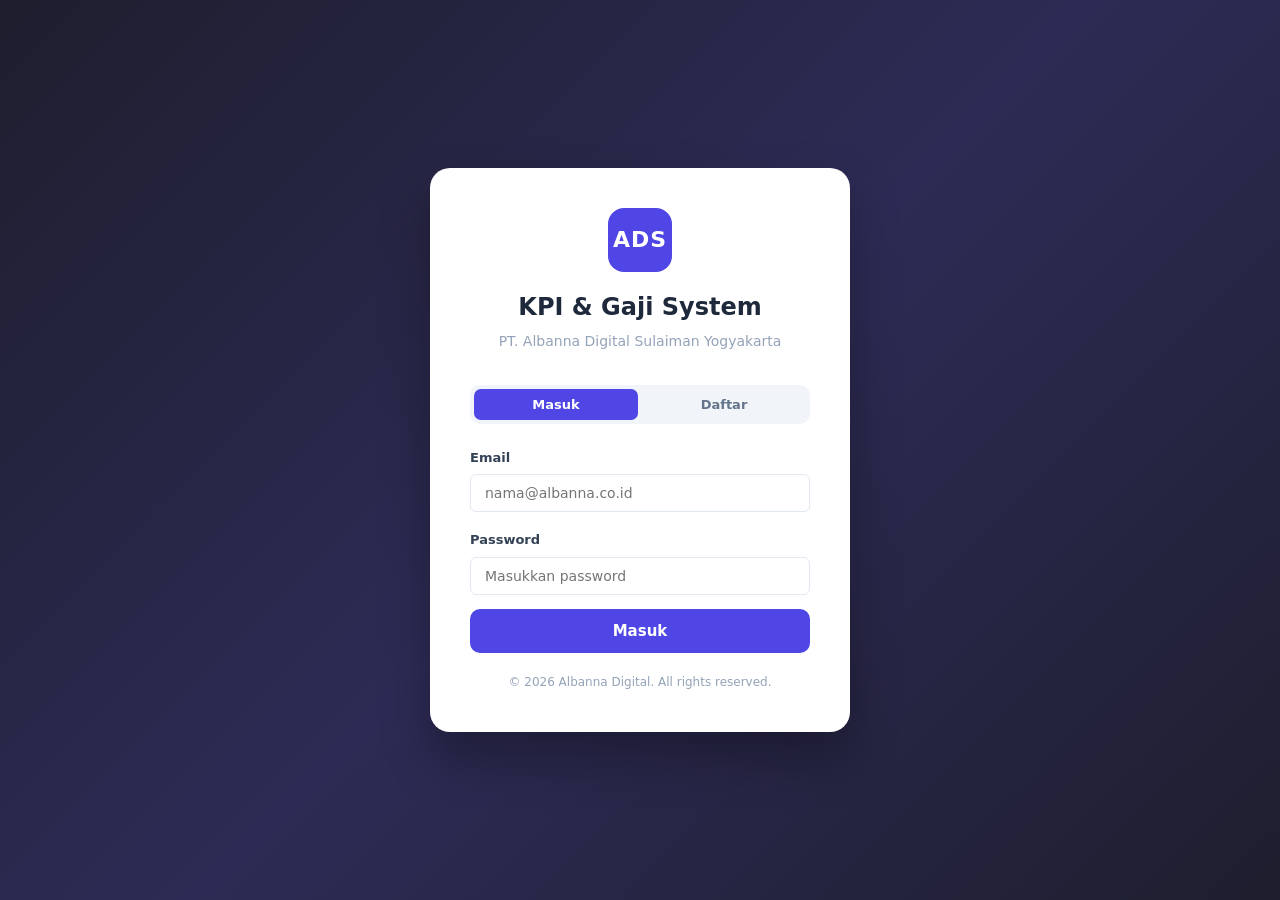
<file: index.html>
<!DOCTYPE html>
<html lang="id">
<head>
  <meta charset="UTF-8">
  <meta name="viewport" content="width=device-width, initial-scale=1.0">
  <title>Login — KPI & Gaji System</title>
  <link rel="stylesheet" href="/css/style.css">
  <script src="/js/config.js"></script>
</head>
<body class="login-page">

  <div class="login-card fade-in">
    <div class="login-logo">
      <div class="login-logo-icon">ADS</div>
      <div class="login-title">KPI & Gaji System</div>
      <div class="login-subtitle">PT. Albanna Digital Sulaiman Yogyakarta</div>
    </div>

    <!-- Tab Toggle -->
    <div style="display:flex;background:#f1f5f9;border-radius:10px;padding:4px;margin-bottom:24px;gap:4px;">
      <button id="tabLogin" onclick="showTab('login')" style="flex:1;padding:8px;border:none;border-radius:7px;font-size:13px;font-weight:600;cursor:pointer;background:#4f46e5;color:#fff;transition:all .2s;">Masuk</button>
      <button id="tabDaftar" onclick="showTab('daftar')" style="flex:1;padding:8px;border:none;border-radius:7px;font-size:13px;font-weight:600;cursor:pointer;background:transparent;color:#64748b;transition:all .2s;">Daftar</button>
    </div>

    <!-- Form Login -->
    <form id="loginForm">
      <div class="form-group">
        <label class="form-label" for="email">Email</label>
        <input type="email" id="email" class="form-control" placeholder="nama@albanna.co.id" required autocomplete="email">
      </div>
      <div class="form-group" style="margin-bottom:6px;">
        <label class="form-label" for="password">Password</label>
        <input type="password" id="password" class="form-control" placeholder="Masukkan password" required autocomplete="current-password">
      </div>
      <div class="login-error" id="loginError"></div>
      <button type="submit" class="login-btn" id="loginBtn">
        <span id="loginBtnText">Masuk</span>
      </button>
    </form>

    <!-- Form Daftar -->
    <form id="daftarForm" style="display:none;">
      <div class="form-group">
        <label class="form-label" for="regNama">Nama Lengkap</label>
        <input type="text" id="regNama" class="form-control" placeholder="Ahmad Baihaqi" required>
      </div>
      <div class="form-group">
        <label class="form-label" for="regEmail">Email</label>
        <input type="email" id="regEmail" class="form-control" placeholder="nama@albanna.co.id" required>
      </div>
      <div class="form-group">
        <label class="form-label" for="regDivisi">Divisi</label>
        <select id="regDivisi" class="form-control" onchange="onDivisiChange()" required>
          <option value="">Pilih Divisi</option>
        </select>
      </div>
      <div class="form-group" id="jabatanGroup" style="display:none;">
        <label class="form-label" for="regJabatan">Jabatan</label>
        <select id="regJabatan" class="form-control">
          <option value="">Pilih Jabatan</option>
        </select>
      </div>
      <div class="form-group">
        <label class="form-label" for="regWA">Nomor WhatsApp</label>
        <input type="tel" id="regWA" class="form-control" placeholder="08123456789" required>
      </div>
      <div class="form-group">
        <label class="form-label" for="regPassword">Password</label>
        <input type="password" id="regPassword" class="form-control" placeholder="Minimal 6 karakter" required minlength="6">
      </div>
      <div class="form-group" style="margin-bottom:6px;">
        <label class="form-label" for="regConfirm">Konfirmasi Password</label>
        <input type="password" id="regConfirm" class="form-control" placeholder="Ulangi password" required>
      </div>
      <div class="login-error" id="daftarError"></div>
      <div class="login-error" id="daftarSuccess" style="display:none;background:#dcfce7;color:#166534;border-color:#bbf7d0;"></div>
      <button type="submit" class="login-btn" id="daftarBtn">
        <span id="daftarBtnText">Buat Akun</span>
      </button>
    </form>

    <div style="text-align:center;margin-top:20px;font-size:12px;color:#94a3b8;">
      &copy; 2026 Albanna Digital. All rights reserved.
    </div>
  </div>

  <script>
    let allDivisions = [];
    let allJabatan = [];

    // Check if already logged in
    (async () => {
      if (!isLoggedIn()) return;
      try {
        const emp = await sbGet('employees', `?select=role&user_id=eq.${getUserId()}&limit=1`, getToken());
        if (emp && emp[0]) window.location.href = '/dashboard.html';
      } catch {}
    })();

    // Load divisi & jabatan saat halaman daftar dibuka
    async function loadStruktur() {
      try {
        const [divs, jabs] = await Promise.all([
          sbGet('divisions', '?select=*&order=nama'),
          sbGet('jabatan', '?select=*&order=nama')
        ]);
        allDivisions = divs || [];
        allJabatan = jabs || [];

        const divEl = document.getElementById('regDivisi');
        divEl.innerHTML = '<option value="">Pilih Divisi</option>' +
          allDivisions.map(d => `<option value="${d.id}">${d.nama}</option>`).join('');
      } catch (err) {
        console.error('Gagal load struktur:', err);
      }
    }

    function onDivisiChange() {
      const divId = document.getElementById('regDivisi').value;
      const jabEl = document.getElementById('regJabatan');
      const jabGroup = document.getElementById('jabatanGroup');

      if (!divId) {
        jabGroup.style.display = 'none';
        jabEl.innerHTML = '<option value="">Pilih Jabatan</option>';
        return;
      }

      const filtered = allJabatan.filter(j => j.division_id === divId);
      jabEl.innerHTML = filtered.length
        ? '<option value="">Pilih Jabatan</option>' + filtered.map(j => `<option value="${j.id}">${j.nama}</option>`).join('')
        : '<option value="">Tidak ada jabatan di divisi ini</option>';

      jabGroup.style.display = '';
    }

    // Tab toggle
    function showTab(tab) {
      const isLogin = tab === 'login';
      document.getElementById('loginForm').style.display = isLogin ? '' : 'none';
      document.getElementById('daftarForm').style.display = isLogin ? 'none' : '';
      document.getElementById('tabLogin').style.background = isLogin ? '#4f46e5' : 'transparent';
      document.getElementById('tabLogin').style.color = isLogin ? '#fff' : '#64748b';
      document.getElementById('tabDaftar').style.background = isLogin ? 'transparent' : '#4f46e5';
      document.getElementById('tabDaftar').style.color = isLogin ? '#64748b' : '#fff';
      if (!isLogin) {
        document.getElementById('jabatanGroup').style.display = 'none';
        document.getElementById('regJabatan').innerHTML = '<option value="">Pilih Jabatan</option>';
        loadStruktur();
      }
    }

    // Login
    document.getElementById('loginForm').addEventListener('submit', async (e) => {
      e.preventDefault();
      const email = document.getElementById('email').value.trim();
      const password = document.getElementById('password').value;
      const btn = document.getElementById('loginBtn');
      const btnText = document.getElementById('loginBtnText');
      const errorEl = document.getElementById('loginError');

      btn.disabled = true;
      btnText.textContent = 'Memproses...';
      errorEl.style.display = 'none';

      try {
        const session = await authSignIn(email, password);
        saveSession(session);

        // Check employee record
        const empArr = await sbGet('employees', `?select=role,status&user_id=eq.${session.user.id}&limit=1`, session.access_token);
        const emp = empArr && empArr[0];

        if (!emp) {
          await authSignOut();
          throw new Error('Akun karyawan tidak ditemukan. Hubungi HR.');
        }
        if (emp.status !== 'aktif') {
          await authSignOut();
          throw new Error('Akun Anda belum aktif. Hubungi HR.');
        }

        window.location.href = '/dashboard.html';
      } catch (err) {
        errorEl.textContent = err.message || 'Email atau password salah.';
        errorEl.style.display = 'block';
        btn.disabled = false;
        btnText.textContent = 'Masuk';
      }
    });

    // Daftar
    document.getElementById('daftarForm').addEventListener('submit', async (e) => {
      e.preventDefault();
      const nama = document.getElementById('regNama').value.trim();
      const email = document.getElementById('regEmail').value.trim();
      const wa_number = document.getElementById('regWA').value.trim();
      const jabatan_id = document.getElementById('regJabatan').value;
      const password = document.getElementById('regPassword').value;
      const confirm = document.getElementById('regConfirm').value;
      const btn = document.getElementById('daftarBtn');
      const btnText = document.getElementById('daftarBtnText');
      const errorEl = document.getElementById('daftarError');
      const successEl = document.getElementById('daftarSuccess');

      errorEl.style.display = 'none';
      successEl.style.display = 'none';

      if (password !== confirm) {
        errorEl.textContent = 'Password dan konfirmasi tidak cocok.';
        errorEl.style.display = 'block';
        return;
      }
      if (!jabatan_id) {
        errorEl.textContent = 'Pilih divisi dan jabatan terlebih dahulu.';
        errorEl.style.display = 'block';
        return;
      }

      btn.disabled = true;
      btnText.textContent = 'Memproses...';

      try {
        const signUpResult = await authSignUp(email, password);
        const userId = signUpResult.user?.id || signUpResult.id;

        if (!userId) throw new Error('Gagal mendaftarkan akun.');

        // Need a token — for signup we may not have access_token if email confirm required
        // Insert employee using anon key (requires RLS policy allowing anon insert or authenticated)
        const token = signUpResult.access_token || null;
        await sbPost('employees', {
          user_id: userId,
          nama,
          email,
          wa_number,
          jabatan_id,
          role: 'karyawan',
          status: 'aktif'
        }, token);

        // Sign out
        if (signUpResult.access_token) {
          await authSignOut();
        }

        successEl.textContent = 'Akun berhasil dibuat! Silakan login. HR akan melengkapi data gaji kamu.';
        successEl.style.display = 'block';
        document.getElementById('daftarForm').reset();
        document.getElementById('regJabatan').innerHTML = '<option value="">Pilih jabatan dulu</option>';
      } catch (err) {
        errorEl.textContent = err.message || 'Gagal membuat akun. Coba lagi.';
        errorEl.style.display = 'block';
      } finally {
        btn.disabled = false;
        btnText.textContent = 'Buat Akun';
      }
    });
  </script>
</body>
</html>
</file>
<file: css/style.css>
/* ============================================================
   KPI & GAJI SYSTEM — MAIN STYLESHEET
   PT. ALBANNA DIGITAL SULAIMAN YOGYAKARTA
   ============================================================ */

/* CSS Variables */
:root {
  --primary: #4f46e5;
  --primary-dark: #3730a3;
  --primary-light: #818cf8;
  --primary-bg: #eef2ff;
  --sidebar-bg: #1e1e2e;
  --sidebar-text: #a8a8c0;
  --sidebar-active: #4f46e5;
  --content-bg: #f8fafc;
  --white: #ffffff;
  --gray-50: #f8fafc;
  --gray-100: #f1f5f9;
  --gray-200: #e2e8f0;
  --gray-300: #cbd5e1;
  --gray-400: #94a3b8;
  --gray-500: #64748b;
  --gray-600: #475569;
  --gray-700: #334155;
  --gray-800: #1e293b;
  --gray-900: #0f172a;
  --success: #10b981;
  --success-bg: #d1fae5;
  --danger: #ef4444;
  --danger-bg: #fee2e2;
  --warning: #f59e0b;
  --warning-bg: #fef3c7;
  --info: #3b82f6;
  --info-bg: #dbeafe;
  --border: #e2e8f0;
  --shadow-sm: 0 1px 2px rgba(0,0,0,0.05);
  --shadow: 0 4px 6px -1px rgba(0,0,0,0.07), 0 2px 4px -1px rgba(0,0,0,0.04);
  --shadow-md: 0 10px 15px -3px rgba(0,0,0,0.07), 0 4px 6px -2px rgba(0,0,0,0.04);
  --shadow-lg: 0 20px 25px -5px rgba(0,0,0,0.08), 0 10px 10px -5px rgba(0,0,0,0.04);
  --radius-sm: 6px;
  --radius: 10px;
  --radius-md: 12px;
  --radius-lg: 16px;
  --sidebar-width: 260px;
  --sidebar-collapsed-width: 64px;
  --topbar-height: 64px;
  --font: 'Inter', 'Segoe UI', system-ui, -apple-system, sans-serif;
}

/* Reset */
*, *::before, *::after { box-sizing: border-box; margin: 0; padding: 0; }
html { font-size: 15px; }
body {
  font-family: var(--font);
  background: var(--content-bg);
  color: var(--gray-800);
  line-height: 1.6;
  min-height: 100vh;
}
a { color: inherit; text-decoration: none; }
img { max-width: 100%; }
button { cursor: pointer; font-family: var(--font); }
input, select, textarea { font-family: var(--font); }

/* ============================================================
   LAYOUT
   ============================================================ */

.app-layout {
  display: flex;
  min-height: 100vh;
}

/* Sidebar */
.sidebar {
  width: var(--sidebar-width);
  background: var(--sidebar-bg);
  display: flex;
  flex-direction: column;
  position: fixed;
  top: 0;
  left: 0;
  bottom: 0;
  z-index: 100;
  transition: width 0.25s cubic-bezier(0.4,0,0.2,1);
  overflow: hidden;
}

/* Collapsed: icon-only */
body.sidebar-collapsed .sidebar { width: var(--sidebar-collapsed-width); }
body.sidebar-collapsed .main-content { margin-left: var(--sidebar-collapsed-width); }

.sidebar-header {
  padding: 20px 20px 16px;
  border-bottom: 1px solid rgba(255,255,255,0.06);
}

.sidebar-logo {
  display: flex;
  align-items: center;
  gap: 12px;
}

.logo-icon {
  width: 40px;
  height: 40px;
  background: var(--primary);
  border-radius: var(--radius-sm);
  display: flex;
  align-items: center;
  justify-content: center;
  font-weight: 800;
  font-size: 12px;
  color: white;
  letter-spacing: 0.5px;
  flex-shrink: 0;
}

.logo-name {
  font-weight: 700;
  font-size: 15px;
  color: white;
  line-height: 1.2;
}

.logo-sub {
  font-size: 11px;
  color: var(--sidebar-text);
  line-height: 1.2;
}

/* Sidebar Nav */
.sidebar-nav {
  flex: 1;
  padding: 16px 12px;
  overflow-y: auto;
  display: flex;
  flex-direction: column;
  gap: 2px;
}

.sidebar-nav::-webkit-scrollbar { width: 4px; }
.sidebar-nav::-webkit-scrollbar-track { background: transparent; }
.sidebar-nav::-webkit-scrollbar-thumb { background: rgba(255,255,255,0.1); border-radius: 4px; }

.nav-link {
  display: flex;
  align-items: center;
  gap: 12px;
  padding: 10px 12px;
  border-radius: var(--radius-sm);
  color: var(--sidebar-text);
  font-size: 14px;
  font-weight: 500;
  transition: all 0.2s;
}

.nav-link:hover {
  background: rgba(255,255,255,0.06);
  color: white;
}

.nav-link.active {
  background: var(--primary);
  color: white;
}

.nav-icon {
  width: 20px;
  text-align: center;
  font-size: 15px;
  flex-shrink: 0;
}

.nav-label { flex: 1; }

.nav-section-title {
  font-size: 10px;
  font-weight: 600;
  text-transform: uppercase;
  letter-spacing: 1px;
  color: rgba(255,255,255,0.3);
  padding: 8px 12px 4px;
  margin-top: 8px;
}

/* Sidebar Footer */
.sidebar-footer {
  padding: 16px;
  border-top: 1px solid rgba(255,255,255,0.06);
}

.user-info {
  display: flex;
  align-items: center;
  gap: 10px;
  margin-bottom: 12px;
}

.user-avatar {
  width: 36px;
  height: 36px;
  background: var(--primary);
  border-radius: 50%;
  display: flex;
  align-items: center;
  justify-content: center;
  font-weight: 700;
  font-size: 14px;
  color: white;
  flex-shrink: 0;
}

.user-name {
  font-weight: 600;
  font-size: 13px;
  color: white;
  line-height: 1.2;
  white-space: nowrap;
  overflow: hidden;
  text-overflow: ellipsis;
  max-width: 150px;
}

.user-role {
  font-size: 10px;
  color: var(--sidebar-text);
  text-transform: uppercase;
  letter-spacing: 0.5px;
}

.btn-logout {
  width: 100%;
  padding: 8px;
  background: rgba(239,68,68,0.15);
  border: 1px solid rgba(239,68,68,0.2);
  border-radius: var(--radius-sm);
  color: #fca5a5;
  font-size: 13px;
  font-weight: 500;
  transition: all 0.2s;
}

.btn-logout:hover {
  background: rgba(239,68,68,0.25);
  color: #f87171;
}

/* Sidebar collapse button */
.sidebar-collapse-btn {
  width: 28px; height: 28px;
  border-radius: 7px;
  background: rgba(255,255,255,0.08);
  border: none;
  color: var(--sidebar-text);
  font-size: 14px;
  display: flex; align-items: center; justify-content: center;
  cursor: pointer;
  transition: background 0.15s;
  flex-shrink: 0;
  margin-left: auto;
}
.sidebar-collapse-btn:hover { background: rgba(255,255,255,0.15); color: #fff; }

/* ── COLLAPSED STATE ── */
body.sidebar-collapsed .sidebar-logo-text { display: none; }
body.sidebar-collapsed .sidebar-collapse-btn { margin-left: 0; margin-top: 6px; }
body.sidebar-collapsed .sidebar-header { justify-content: center; flex-direction: column; align-items: center; padding: 14px 0; }
body.sidebar-collapsed .nav-label { display: none; }
body.sidebar-collapsed .nav-link {
  justify-content: center;
  padding: 11px 0;
}
body.sidebar-collapsed .nav-link .nav-icon { margin: 0; font-size: 18px; }
body.sidebar-collapsed .nav-link span:not(.nav-icon) { display: none; }
body.sidebar-collapsed .user-details { display: none; }
body.sidebar-collapsed .user-info { justify-content: center; }
body.sidebar-collapsed .btn-logout span { display: none; }
body.sidebar-collapsed .btn-logout { justify-content: center; padding: 8px; }

/* Tooltip on hover when collapsed */
body.sidebar-collapsed .nav-link { position: relative; }
body.sidebar-collapsed .nav-link:hover::after {
  content: attr(data-label);
  position: absolute;
  left: calc(100% + 10px);
  top: 50%;
  transform: translateY(-50%);
  background: #1e293b;
  color: #fff;
  font-size: 12px;
  font-weight: 500;
  white-space: nowrap;
  padding: 6px 10px;
  border-radius: 7px;
  z-index: 300;
  pointer-events: none;
  box-shadow: 0 4px 12px rgba(0,0,0,0.2);
}

/* Main Content */
.main-content {
  margin-left: var(--sidebar-width);
  flex: 1;
  display: flex;
  flex-direction: column;
  min-height: 100vh;
  transition: margin-left 0.25s cubic-bezier(0.4,0,0.2,1);
}

/* Top Bar */
.topbar {
  height: var(--topbar-height);
  background: var(--white);
  border-bottom: 1px solid var(--border);
  display: flex;
  align-items: center;
  justify-content: space-between;
  padding: 0 28px;
  position: sticky;
  top: 0;
  z-index: 50;
  box-shadow: var(--shadow-sm);
}

.topbar-left {
  display: flex;
  align-items: center;
  gap: 12px;
}

.hamburger {
  display: none;
  background: none;
  border: none;
  padding: 6px;
  border-radius: var(--radius-sm);
  cursor: pointer;
  color: var(--gray-600);
}

.hamburger:hover { background: var(--gray-100); }
.hamburger span { display: block; width: 20px; height: 2px; background: currentColor; margin: 4px 0; border-radius: 2px; }

.page-title {
  font-size: 18px;
  font-weight: 700;
  color: var(--gray-800);
}

.page-subtitle {
  font-size: 13px;
  color: var(--gray-400);
  margin-top: 1px;
}

.topbar-right {
  display: flex;
  align-items: center;
  gap: 12px;
}

.user-badge {
  display: flex;
  align-items: center;
  gap: 8px;
  background: var(--gray-100);
  padding: 6px 12px;
  border-radius: 20px;
  font-size: 13px;
  font-weight: 600;
  color: var(--gray-700);
}

/* Page Content */
.page-content {
  padding: 28px;
  flex: 1;
}

/* ============================================================
   CARDS
   ============================================================ */

.card {
  background: var(--white);
  border-radius: var(--radius-md);
  box-shadow: var(--shadow);
  border: 1px solid var(--border);
  overflow: hidden;
}

.card-header {
  padding: 20px 24px;
  border-bottom: 1px solid var(--border);
  display: flex;
  align-items: center;
  justify-content: space-between;
  flex-wrap: wrap;
  gap: 12px;
}

.card-title {
  font-size: 16px;
  font-weight: 700;
  color: var(--gray-800);
}

.card-subtitle {
  font-size: 13px;
  color: var(--gray-500);
  margin-top: 2px;
}

.card-body {
  padding: 24px;
}

.card-footer {
  padding: 16px 24px;
  background: var(--gray-50);
  border-top: 1px solid var(--border);
}

/* Stats Cards */
.stats-grid {
  display: grid;
  grid-template-columns: repeat(auto-fit, minmax(200px, 1fr));
  gap: 20px;
  margin-bottom: 28px;
}

.stat-card {
  background: var(--white);
  border-radius: var(--radius-md);
  padding: 20px 24px;
  box-shadow: var(--shadow);
  border: 1px solid var(--border);
  display: flex;
  align-items: flex-start;
  gap: 16px;
}

.stat-icon {
  width: 48px;
  height: 48px;
  border-radius: var(--radius);
  display: flex;
  align-items: center;
  justify-content: center;
  font-size: 22px;
  flex-shrink: 0;
}

.stat-icon.indigo { background: var(--primary-bg); color: var(--primary); }
.stat-icon.green { background: var(--success-bg); color: var(--success); }
.stat-icon.red { background: var(--danger-bg); color: var(--danger); }
.stat-icon.yellow { background: var(--warning-bg); color: var(--warning); }
.stat-icon.blue { background: var(--info-bg); color: var(--info); }

.stat-info { flex: 1; min-width: 0; }
.stat-label { font-size: 12px; color: var(--gray-500); font-weight: 500; text-transform: uppercase; letter-spacing: 0.5px; }
.stat-value { font-size: 24px; font-weight: 800; color: var(--gray-800); margin-top: 4px; line-height: 1.2; }
.stat-sub { font-size: 12px; color: var(--gray-400); margin-top: 4px; }

/* ============================================================
   TABLES
   ============================================================ */

.table-wrap { overflow-x: auto; }

table {
  width: 100%;
  border-collapse: collapse;
  font-size: 14px;
}

thead th {
  background: var(--gray-50);
  padding: 12px 16px;
  text-align: left;
  font-weight: 600;
  font-size: 12px;
  text-transform: uppercase;
  letter-spacing: 0.5px;
  color: var(--gray-500);
  border-bottom: 1px solid var(--border);
  white-space: nowrap;
}

tbody td {
  padding: 14px 16px;
  border-bottom: 1px solid var(--border);
  vertical-align: middle;
  color: var(--gray-700);
}

tbody tr:last-child td { border-bottom: none; }
tbody tr:hover td { background: var(--gray-50); }
tbody tr:nth-child(even) td { background: rgba(248,250,252,0.5); }
tbody tr:nth-child(even):hover td { background: var(--gray-50); }

.text-right { text-align: right; }
.text-center { text-align: center; }
.font-mono { font-family: 'Courier New', monospace; }
.font-bold { font-weight: 700; }
.text-sm { font-size: 13px; }
.text-muted { color: var(--gray-400); }

/* ============================================================
   FORMS
   ============================================================ */

.form-group {
  display: flex;
  flex-direction: column;
  gap: 6px;
  margin-bottom: 18px;
}

.form-group:last-child { margin-bottom: 0; }

.form-label {
  font-size: 13px;
  font-weight: 600;
  color: var(--gray-700);
}

.form-label .required { color: var(--danger); margin-left: 2px; }

.form-hint {
  font-size: 12px;
  color: var(--gray-400);
}

.form-control {
  width: 100%;
  padding: 10px 14px;
  border: 1.5px solid var(--border);
  border-radius: var(--radius-sm);
  font-size: 14px;
  color: var(--gray-800);
  background: var(--white);
  transition: border-color 0.2s, box-shadow 0.2s;
  outline: none;
}

.form-control:focus {
  border-color: var(--primary);
  box-shadow: 0 0 0 3px rgba(79,70,229,0.1);
}

.form-control:disabled {
  background: var(--gray-50);
  color: var(--gray-400);
  cursor: not-allowed;
}

select.form-control { cursor: pointer; }
textarea.form-control { resize: vertical; min-height: 80px; }

.form-row {
  display: grid;
  grid-template-columns: repeat(auto-fit, minmax(180px, 1fr));
  gap: 16px;
}

.form-row-2 { grid-template-columns: 1fr 1fr; }
.form-row-3 { grid-template-columns: 1fr 1fr 1fr; }

.input-group {
  display: flex;
  align-items: stretch;
}

.input-prefix, .input-suffix {
  padding: 10px 12px;
  background: var(--gray-100);
  border: 1.5px solid var(--border);
  font-size: 13px;
  color: var(--gray-500);
  font-weight: 500;
  white-space: nowrap;
}

.input-prefix {
  border-right: none;
  border-radius: var(--radius-sm) 0 0 var(--radius-sm);
}

.input-suffix {
  border-left: none;
  border-radius: 0 var(--radius-sm) var(--radius-sm) 0;
}

.input-group .form-control {
  border-radius: 0;
  flex: 1;
}

.input-group.has-prefix .form-control { border-radius: 0 var(--radius-sm) var(--radius-sm) 0; }
.input-group.has-suffix .form-control { border-radius: var(--radius-sm) 0 0 var(--radius-sm); }

/* Search Input */
.search-input {
  position: relative;
}

.search-input input {
  padding-left: 36px;
}

.search-icon {
  position: absolute;
  left: 11px;
  top: 50%;
  transform: translateY(-50%);
  color: var(--gray-400);
  font-size: 14px;
  pointer-events: none;
}

/* ============================================================
   BUTTONS
   ============================================================ */

.btn {
  display: inline-flex;
  align-items: center;
  justify-content: center;
  gap: 6px;
  padding: 9px 18px;
  border-radius: var(--radius-sm);
  font-size: 14px;
  font-weight: 600;
  border: 1.5px solid transparent;
  transition: all 0.2s;
  cursor: pointer;
  white-space: nowrap;
  text-decoration: none;
  line-height: 1.4;
}

.btn:disabled {
  opacity: 0.6;
  cursor: not-allowed;
  pointer-events: none;
}

.btn-primary {
  background: var(--primary);
  color: white;
  border-color: var(--primary);
}
.btn-primary:hover { background: var(--primary-dark); border-color: var(--primary-dark); }

.btn-secondary {
  background: var(--white);
  color: var(--gray-700);
  border-color: var(--border);
}
.btn-secondary:hover { background: var(--gray-50); border-color: var(--gray-300); }

.btn-danger {
  background: var(--danger);
  color: white;
  border-color: var(--danger);
}
.btn-danger:hover { background: #dc2626; border-color: #dc2626; }

.btn-ghost {
  background: transparent;
  color: var(--gray-600);
  border-color: transparent;
}
.btn-ghost:hover { background: var(--gray-100); }

.btn-success {
  background: var(--success);
  color: white;
  border-color: var(--success);
}
.btn-success:hover { background: #059669; }

.btn-warning {
  background: var(--warning);
  color: white;
  border-color: var(--warning);
}

.btn-sm {
  padding: 6px 12px;
  font-size: 12px;
}

.btn-lg {
  padding: 12px 24px;
  font-size: 16px;
  border-radius: var(--radius);
}

.btn-icon {
  width: 36px;
  height: 36px;
  padding: 0;
  border-radius: var(--radius-sm);
}

.btn-group {
  display: flex;
  gap: 8px;
  flex-wrap: wrap;
}

/* ============================================================
   BADGES
   ============================================================ */

.badge {
  display: inline-flex;
  align-items: center;
  padding: 3px 10px;
  border-radius: 20px;
  font-size: 11px;
  font-weight: 600;
  letter-spacing: 0.3px;
  white-space: nowrap;
}

.badge-green { background: var(--success-bg); color: #065f46; }
.badge-red { background: var(--danger-bg); color: #991b1b; }
.badge-yellow { background: var(--warning-bg); color: #92400e; }
.badge-blue { background: var(--info-bg); color: #1e40af; }
.badge-gray { background: var(--gray-100); color: var(--gray-600); }
.badge-indigo { background: var(--primary-bg); color: var(--primary-dark); }

/* ============================================================
   MODALS
   ============================================================ */

.modal-overlay {
  display: none;
  position: fixed;
  inset: 0;
  background: rgba(0,0,0,0.4);
  z-index: 500;
  align-items: center;
  justify-content: center;
  padding: 20px;
  backdrop-filter: blur(2px);
}

.modal-overlay.open { display: flex; }

.modal {
  background: var(--white);
  border-radius: var(--radius-lg);
  box-shadow: var(--shadow-lg);
  width: 100%;
  max-width: 520px;
  max-height: 90vh;
  display: flex;
  flex-direction: column;
  animation: modalIn 0.25s ease;
}

.modal-lg { max-width: 700px; }
.modal-xl { max-width: 900px; }

@keyframes modalIn {
  from { opacity: 0; transform: scale(0.95) translateY(-10px); }
  to { opacity: 1; transform: scale(1) translateY(0); }
}

.modal-header {
  padding: 20px 24px;
  border-bottom: 1px solid var(--border);
  display: flex;
  align-items: center;
  justify-content: space-between;
}

.modal-title {
  font-size: 16px;
  font-weight: 700;
  color: var(--gray-800);
}

.modal-close {
  width: 32px;
  height: 32px;
  border: none;
  background: var(--gray-100);
  border-radius: var(--radius-sm);
  display: flex;
  align-items: center;
  justify-content: center;
  cursor: pointer;
  font-size: 18px;
  color: var(--gray-500);
  transition: all 0.2s;
}

.modal-close:hover { background: var(--gray-200); color: var(--gray-700); }

.modal-body {
  padding: 24px;
  overflow-y: auto;
  flex: 1;
}

.modal-footer {
  padding: 16px 24px;
  border-top: 1px solid var(--border);
  display: flex;
  justify-content: flex-end;
  gap: 10px;
  background: var(--gray-50);
}

/* ============================================================
   TABS
   ============================================================ */

.tabs {
  display: flex;
  border-bottom: 2px solid var(--border);
  margin-bottom: 24px;
  gap: 0;
  overflow-x: auto;
}

.tab-btn {
  padding: 10px 20px;
  background: none;
  border: none;
  font-size: 14px;
  font-weight: 600;
  color: var(--gray-500);
  cursor: pointer;
  border-bottom: 2px solid transparent;
  margin-bottom: -2px;
  white-space: nowrap;
  transition: all 0.2s;
}

.tab-btn:hover { color: var(--primary); }
.tab-btn.active { color: var(--primary); border-bottom-color: var(--primary); }

.tab-panel { display: none; }
.tab-panel.active { display: block; }

/* ============================================================
   PROGRESS BARS
   ============================================================ */

.progress-bar {
  height: 8px;
  background: var(--gray-200);
  border-radius: 4px;
  overflow: hidden;
}

.progress-fill {
  height: 100%;
  border-radius: 4px;
  transition: width 0.5s ease;
  background: var(--primary);
}

.progress-fill.green { background: var(--success); }
.progress-fill.red { background: var(--danger); }
.progress-fill.yellow { background: var(--warning); }

/* ============================================================
   SPINNER / LOADING
   ============================================================ */

.spinner {
  width: 40px;
  height: 40px;
  border: 3px solid var(--border);
  border-top-color: var(--primary);
  border-radius: 50%;
  animation: spin 0.8s linear infinite;
}

.spinner-sm {
  width: 20px;
  height: 20px;
  border-width: 2px;
}

@keyframes spin { to { transform: rotate(360deg); } }

.loading-row td {
  text-align: center;
  padding: 40px;
  color: var(--gray-400);
}

.empty-state {
  text-align: center;
  padding: 60px 20px;
  color: var(--gray-400);
}

.empty-state-icon { font-size: 48px; margin-bottom: 16px; }
.empty-state-title { font-size: 18px; font-weight: 600; color: var(--gray-600); margin-bottom: 8px; }
.empty-state-text { font-size: 14px; }

/* ============================================================
   FILTERS / TOOLBAR
   ============================================================ */

.toolbar {
  display: flex;
  align-items: center;
  gap: 12px;
  flex-wrap: wrap;
  margin-bottom: 20px;
}

.toolbar-left { flex: 1; display: flex; gap: 12px; flex-wrap: wrap; }
.toolbar-right { display: flex; gap: 12px; flex-wrap: wrap; }

/* ============================================================
   ACCORDION / EXPANDABLE
   ============================================================ */

.accordion-item {
  border: 1px solid var(--border);
  border-radius: var(--radius);
  margin-bottom: 10px;
  overflow: hidden;
}

.accordion-header {
  padding: 16px 20px;
  background: var(--gray-50);
  display: flex;
  align-items: center;
  justify-content: space-between;
  cursor: pointer;
  font-weight: 600;
  color: var(--gray-700);
  transition: background 0.2s;
}

.accordion-header:hover { background: var(--gray-100); }
.accordion-header .arrow { transition: transform 0.2s; font-size: 12px; }
.accordion-item.open .accordion-header .arrow { transform: rotate(90deg); }

.accordion-body {
  display: none;
  padding: 20px;
  border-top: 1px solid var(--border);
}

.accordion-item.open .accordion-body { display: block; }

/* ============================================================
   KPI SPECIFIC
   ============================================================ */

.kpi-section {
  margin-bottom: 24px;
}

.kpi-section-title {
  font-size: 13px;
  font-weight: 700;
  text-transform: uppercase;
  letter-spacing: 1px;
  color: var(--primary);
  padding: 10px 0;
  border-bottom: 2px solid var(--primary-bg);
  margin-bottom: 16px;
}

.kpi-row {
  display: grid;
  grid-template-columns: 2fr 1fr 1fr 1fr 1fr;
  gap: 8px;
  align-items: center;
  padding: 10px 0;
  border-bottom: 1px solid var(--gray-100);
}

.kpi-row:last-child { border-bottom: none; }

.kpi-indicator-name { font-size: 14px; color: var(--gray-700); }
.kpi-indicator-name small { display: block; font-size: 11px; color: var(--gray-400); }

.kpi-poin-positive { color: var(--success); font-weight: 700; }
.kpi-poin-negative { color: var(--danger); font-weight: 700; }
.kpi-poin-zero { color: var(--gray-400); }

/* Summary panel */
.summary-panel {
  position: sticky;
  top: 80px;
  background: var(--white);
  border-radius: var(--radius-md);
  box-shadow: var(--shadow-md);
  border: 1px solid var(--border);
  padding: 20px;
}

.summary-total {
  text-align: center;
  padding: 16px 0;
  border-bottom: 1px solid var(--border);
  margin-bottom: 16px;
}

.summary-total-label { font-size: 12px; color: var(--gray-400); text-transform: uppercase; }
.summary-total-value { font-size: 32px; font-weight: 800; color: var(--primary); }
.summary-total-grade { font-size: 14px; font-weight: 600; color: var(--gray-600); margin-top: 4px; }

.summary-breakdown { list-style: none; display: flex; flex-direction: column; gap: 8px; }
.summary-breakdown li {
  display: flex;
  justify-content: space-between;
  font-size: 13px;
  color: var(--gray-600);
}
.summary-breakdown li span:last-child { font-weight: 700; }

/* Product tags */
.product-tag {
  display: inline-flex;
  align-items: center;
  gap: 6px;
  background: var(--primary-bg);
  color: var(--primary-dark);
  padding: 4px 10px;
  border-radius: 20px;
  font-size: 12px;
  font-weight: 600;
  margin: 3px;
}

.product-tag .remove {
  cursor: pointer;
  color: var(--primary);
  font-size: 14px;
  line-height: 1;
}

.product-tag .remove:hover { color: var(--danger); }

/* ============================================================
   PAYROLL SLIP
   ============================================================ */

.slip-header {
  text-align: center;
  padding: 24px;
  border-bottom: 3px solid var(--primary);
  margin-bottom: 24px;
}

.slip-company { font-size: 20px; font-weight: 800; color: var(--gray-800); }
.slip-address { font-size: 12px; color: var(--gray-500); margin-top: 4px; }
.slip-title { font-size: 16px; font-weight: 700; background: var(--primary); color: white; padding: 8px 24px; border-radius: 20px; display: inline-block; margin-top: 12px; }

.slip-employee-box {
  background: var(--gray-50);
  border-radius: var(--radius);
  padding: 16px 20px;
  margin-bottom: 24px;
  display: grid;
  grid-template-columns: 1fr 1fr;
  gap: 8px;
}

.slip-employee-field { font-size: 13px; }
.slip-employee-field label { color: var(--gray-500); display: block; font-size: 11px; text-transform: uppercase; }
.slip-employee-field span { font-weight: 600; color: var(--gray-800); }

.slip-net {
  background: var(--primary);
  color: white;
  border-radius: var(--radius);
  padding: 20px 24px;
  display: flex;
  justify-content: space-between;
  align-items: center;
  margin-top: 24px;
}

.slip-net-label { font-size: 14px; font-weight: 600; opacity: 0.85; }
.slip-net-value { font-size: 28px; font-weight: 800; }

/* ============================================================
   ANIMATIONS
   ============================================================ */

@keyframes slideIn {
  from { opacity: 0; transform: translateX(20px); }
  to { opacity: 1; transform: translateX(0); }
}

@keyframes fadeIn {
  from { opacity: 0; transform: translateY(8px); }
  to { opacity: 1; transform: translateY(0); }
}

.fade-in { animation: fadeIn 0.3s ease; }

/* ============================================================
   UTILITIES
   ============================================================ */

.flex { display: flex; }
.flex-col { flex-direction: column; }
.items-center { align-items: center; }
.justify-between { justify-content: space-between; }
.gap-2 { gap: 8px; }
.gap-3 { gap: 12px; }
.gap-4 { gap: 16px; }
.mt-1 { margin-top: 4px; }
.mt-2 { margin-top: 8px; }
.mt-3 { margin-top: 12px; }
.mt-4 { margin-top: 16px; }
.mb-4 { margin-bottom: 16px; }
.mb-6 { margin-bottom: 24px; }
.w-full { width: 100%; }
.min-w-0 { min-width: 0; }
.d-none { display: none; }
.truncate { white-space: nowrap; overflow: hidden; text-overflow: ellipsis; }

/* Alert boxes */
.alert {
  padding: 12px 16px;
  border-radius: var(--radius-sm);
  font-size: 14px;
  display: flex;
  align-items: flex-start;
  gap: 10px;
  margin-bottom: 16px;
}

.alert-info { background: var(--info-bg); color: #1e40af; border-left: 3px solid var(--info); }
.alert-warning { background: var(--warning-bg); color: #92400e; border-left: 3px solid var(--warning); }
.alert-error { background: var(--danger-bg); color: #991b1b; border-left: 3px solid var(--danger); }
.alert-success { background: var(--success-bg); color: #065f46; border-left: 3px solid var(--success); }

/* Divider */
.divider {
  height: 1px;
  background: var(--border);
  margin: 20px 0;
}

/* Inline number input for KPI */
.number-stepper {
  display: flex;
  align-items: center;
  gap: 6px;
}

.number-stepper button {
  width: 28px;
  height: 28px;
  border-radius: 50%;
  border: 1.5px solid var(--border);
  background: var(--white);
  font-size: 16px;
  color: var(--gray-600);
  display: flex;
  align-items: center;
  justify-content: center;
  cursor: pointer;
  transition: all 0.2s;
}

.number-stepper button:hover { background: var(--primary); color: white; border-color: var(--primary); }
.number-stepper input { width: 60px; text-align: center; }

/* ============================================================
   BOTTOM NAVIGATION (mobile)
   ============================================================ */

.bottom-nav {
  display: none;
  position: fixed;
  bottom: 0; left: 0; right: 0;
  background: var(--white);
  border-top: 1px solid var(--border);
  padding: 4px 0 calc(4px + env(safe-area-inset-bottom));
  z-index: 200;
  box-shadow: 0 -2px 16px rgba(0,0,0,.07);
}

.bottom-nav-inner {
  display: flex;
  align-items: stretch;
}

.bn-item {
  flex: 1;
  display: flex;
  flex-direction: column;
  align-items: center;
  gap: 2px;
  padding: 6px 4px;
  color: var(--gray-400);
  font-size: 10px;
  font-weight: 600;
  text-decoration: none;
  background: none;
  border: none;
  cursor: pointer;
  -webkit-tap-highlight-color: transparent;
  transition: color .15s;
  font-family: var(--font);
}

.bn-icon {
  font-size: 20px;
  width: 36px; height: 32px;
  display: flex; align-items: center; justify-content: center;
  border-radius: 10px;
  transition: background .15s, color .15s;
}

.bn-label { font-size: 9.5px; white-space: nowrap; }

.bn-item.active { color: var(--primary); }
.bn-item.active .bn-icon { background: var(--primary-bg); }
.bn-item:hover .bn-icon { background: var(--gray-100); }

/* Nav sheet overlay (full menu on mobile) */
.nav-sheet-overlay {
  display: none;
  position: fixed; inset: 0;
  background: rgba(0,0,0,.4);
  z-index: 400;
  backdrop-filter: blur(2px);
}

.nav-sheet-overlay.open { display: flex; align-items: flex-end; }

.nav-sheet {
  width: 100%;
  background: var(--white);
  border-radius: 20px 20px 0 0;
  padding: 12px 16px calc(16px + env(safe-area-inset-bottom));
  max-height: 85vh;
  overflow-y: auto;
  transform: translateY(100%);
  transition: transform .28s cubic-bezier(.32,0,.67,0);
}

.nav-sheet-overlay.open .nav-sheet { transform: translateY(0); }
.nav-sheet-handle { width: 36px; height: 4px; background: var(--border); border-radius: 2px; margin: 0 auto 16px; }
.nav-sheet-title { font-size: 12px; font-weight: 700; color: var(--gray-500); text-transform: uppercase; letter-spacing: .5px; margin-bottom: 10px; padding: 0 4px; }

.nav-sheet-link {
  display: flex; align-items: center; gap: 12px;
  padding: 12px 14px;
  border-radius: var(--radius-sm);
  color: var(--gray-700);
  font-size: 14px; font-weight: 500;
  text-decoration: none;
  transition: background .15s;
  font-family: var(--font);
}

.nav-sheet-link:hover,
.nav-sheet-link.active { background: var(--primary-bg); color: var(--primary); }
.nav-sheet-link .ns-icon { width: 22px; text-align: center; font-size: 16px; }

/* ============================================================
   PRINT STYLES
   ============================================================ */

@media print {
  .sidebar,
  .topbar,
  .btn,
  .btn-group,
  .toolbar,
  #toastContainer,
  #loadingOverlay,
  .no-print {
    display: none !important;
  }

  .main-content {
    margin-left: 0;
  }

  .page-content {
    padding: 0;
  }

  body {
    background: white;
  }

  .card {
    box-shadow: none;
    border: 1px solid #e2e8f0;
  }

  .slip-net {
    -webkit-print-color-adjust: exact;
    print-color-adjust: exact;
  }

  table { page-break-inside: avoid; }
  .slip-header, .slip-employee-box { page-break-inside: avoid; }
}

/* ============================================================
   RESPONSIVE
   ============================================================ */

@media (max-width: 768px) {
  /* ── Sidebar: slide in from left ── */
  .sidebar {
    transform: translateX(-100%);
    transition: transform 0.25s cubic-bezier(0.4,0,0.2,1);
  }
  .sidebar.open {
    transform: translateX(0);
  }
  /* Overlay backdrop when sidebar is open */
  .sidebar-backdrop {
    display: none;
    position: fixed;
    inset: 0;
    background: rgba(0,0,0,0.45);
    z-index: 99;
    backdrop-filter: blur(1px);
  }
  .sidebar-backdrop.show { display: block; }

  /* Disable desktop collapse on mobile */
  body.sidebar-collapsed .sidebar { width: var(--sidebar-width); }
  body.sidebar-collapsed .main-content { margin-left: 0; }
  body.sidebar-collapsed .nav-label { display: block; }
  body.sidebar-collapsed .nav-link { justify-content: flex-start; padding: 10px 12px; }
  body.sidebar-collapsed .sidebar-logo-text { display: block; }
  body.sidebar-collapsed .user-details { display: block; }
  body.sidebar-collapsed .sidebar-collapse-btn { display: none; }

  /* ── Layout ── */
  .main-content { margin-left: 0; }
  .hamburger {
    display: flex !important;
    flex-direction: column;
    gap: 4px;
  }

  /* ── Topbar ── */
  .topbar { padding: 0 14px; gap: 8px; }
  .page-title { font-size: 15px; }
  .page-subtitle {
    font-size: 12px;
    max-width: 180px;
    white-space: nowrap;
    overflow: hidden;
    text-overflow: ellipsis;
  }
  /* Show only icon in user badge, hide name */
  .user-badge span#topBarUser { display: none; }
  .user-badge { padding: 6px 10px; font-size: 14px; }

  /* ── Page content ── */
  .page-content { padding: 14px; }

  /* ── Cards ── */
  .card-header { padding: 14px 16px; }
  .card-body { padding: 16px; }
  .card-footer { padding: 12px 16px; }

  /* ── Stats ── */
  .stats-grid {
    grid-template-columns: repeat(2, 1fr);
    gap: 10px;
    margin-bottom: 16px;
  }
  .stat-card { padding: 14px 16px; gap: 12px; }
  .stat-value { font-size: 20px; }
  .stat-icon { width: 40px; height: 40px; font-size: 18px; }

  /* ── Forms ── */
  .form-row-2, .form-row-3 { grid-template-columns: 1fr; }
  .form-row { grid-template-columns: 1fr; }

  /* ── Toolbar: stack vertically, inputs full width ── */
  .toolbar {
    flex-direction: column;
    align-items: stretch;
    gap: 10px;
  }
  .toolbar-left {
    flex-direction: column;
    align-items: stretch;
    gap: 8px;
    width: 100%;
  }
  .toolbar-right {
    width: 100%;
    justify-content: flex-end;
  }
  /* Override inline width on toolbar inputs/selects */
  .toolbar .form-control,
  .toolbar input.form-control,
  .toolbar select.form-control {
    width: 100% !important;
  }
  .toolbar .search-input { width: 100% !important; }
  .toolbar .search-input input { width: 100% !important; }

  /* ── Modals ── */
  .modal {
    max-width: 100%;
    max-height: 95vh;
    border-radius: var(--radius-md) var(--radius-md) 0 0;
    margin-top: auto;
    margin-bottom: 0;
  }
  .modal-lg, .modal-xl { max-width: 100%; }
  .modal-overlay { align-items: flex-end; padding: 0; }
  .modal-header { padding: 16px; }
  .modal-body { padding: 16px; }
  .modal-footer { padding: 12px 16px; }

  /* ── Tables ── */
  .table-wrap { -webkit-overflow-scrolling: touch; }
  thead th { padding: 10px 12px; font-size: 11px; }
  tbody td { padding: 10px 12px; font-size: 13px; }

  /* ── KPI Row ── */
  .kpi-row { grid-template-columns: 1fr 1fr; gap: 6px; }

  /* ── Payroll slip ── */
  .slip-employee-box { grid-template-columns: 1fr; }

  /* ── Tabs ── */
  .tabs { gap: 0; }
  .tab-btn { padding: 10px 12px; font-size: 13px; }

  /* ── Button groups ── */
  .btn-group { flex-wrap: wrap; }

  /* ── Summary panel: not sticky on mobile ── */
  .summary-panel { position: static; }

  /* ── Alerts ── */
  .alert { font-size: 13px; }
}

@media (max-width: 480px) {
  .stats-grid { grid-template-columns: 1fr; }
  .card-header { flex-direction: column; align-items: flex-start; gap: 8px; }
  .stat-value { font-size: 18px; }
  .page-subtitle { display: none; }
  .btn { padding: 8px 14px; font-size: 13px; }
  .btn-sm { padding: 5px 10px; font-size: 11px; }
  .topbar { padding: 0 12px; }
  .page-content { padding: 12px; }

  /* Slip net on small screen */
  .slip-net { flex-direction: column; gap: 8px; text-align: center; }
  .slip-net-value { font-size: 22px; }
}

/* Prevent horizontal scroll globally */
html, body { overflow-x: hidden; max-width: 100vw; }
.main-content { overflow-x: hidden; }

/* ── Mobile: Bottom nav replaces sidebar ── */
@media (max-width: 640px) {
  /* Hide sidebar completely, show bottom nav */
  .sidebar { display: none !important; }
  .sidebar-backdrop { display: none !important; }
  .bottom-nav { display: block; }

  /* Remove hamburger since we use bottom nav */
  .hamburger { display: none !important; }

  /* Full-width content, no sidebar margin, add bottom nav clearance */
  .main-content {
    margin-left: 0 !important;
    padding-bottom: 76px;
  }
  body.sidebar-collapsed .main-content { margin-left: 0 !important; }

  /* Page content padding */
  .page-content { padding: 14px 14px; }

  /* Page title compact */
  .page-title { font-size: 16px; }
  .page-subtitle { font-size: 12px; }
  .topbar { padding: 0 14px; }

  /* Toast appears above bottom nav */
  #toastContainer {
    top: auto !important;
    bottom: 80px !important;
    right: 12px !important;
    left: 12px !important;
    max-width: none !important;
  }
}

/* ============================================================
   LOGIN PAGE
   ============================================================ */

.login-page {
  min-height: 100vh;
  background: linear-gradient(135deg, #1e1e2e 0%, #2d2b55 50%, #1e1e2e 100%);
  display: flex;
  align-items: center;
  justify-content: center;
  padding: 20px;
}

.login-card {
  background: white;
  border-radius: 20px;
  padding: 40px;
  width: 100%;
  max-width: 420px;
  box-shadow: 0 25px 50px rgba(0,0,0,0.3);
  animation: fadeIn 0.4s ease;
}

.login-logo {
  text-align: center;
  margin-bottom: 32px;
}

.login-logo-icon {
  width: 64px;
  height: 64px;
  background: var(--primary);
  border-radius: 16px;
  display: flex;
  align-items: center;
  justify-content: center;
  font-size: 22px;
  font-weight: 800;
  color: white;
  margin: 0 auto 16px;
  letter-spacing: 1px;
}

.login-title {
  font-size: 24px;
  font-weight: 800;
  color: var(--gray-800);
}

.login-subtitle {
  font-size: 14px;
  color: var(--gray-400);
  margin-top: 4px;
}

.login-btn {
  width: 100%;
  padding: 13px;
  background: var(--primary);
  color: white;
  border: none;
  border-radius: var(--radius);
  font-size: 15px;
  font-weight: 700;
  cursor: pointer;
  transition: all 0.2s;
  margin-top: 8px;
}

.login-btn:hover { background: var(--primary-dark); transform: translateY(-1px); }
.login-btn:active { transform: translateY(0); }
.login-btn:disabled { opacity: 0.7; cursor: not-allowed; transform: none; }

.login-error {
  background: var(--danger-bg);
  color: #991b1b;
  padding: 10px 14px;
  border-radius: var(--radius-sm);
  font-size: 13px;
  margin-top: 12px;
  display: none;
  border-left: 3px solid var(--danger);
}

/* Step indicator */
.step-indicator {
  display: flex;
  justify-content: center;
  gap: 0;
  margin-bottom: 28px;
}

.step-item {
  display: flex;
  align-items: center;
  gap: 0;
}

.step-circle {
  width: 32px;
  height: 32px;
  border-radius: 50%;
  background: var(--gray-200);
  color: var(--gray-400);
  font-size: 13px;
  font-weight: 700;
  display: flex;
  align-items: center;
  justify-content: center;
  z-index: 1;
  position: relative;
  flex-shrink: 0;
  transition: all 0.3s;
}

.step-circle.active { background: var(--primary); color: white; }
.step-circle.done { background: var(--success); color: white; }

.step-label {
  font-size: 11px;
  color: var(--gray-400);
  text-align: center;
  margin-top: 6px;
  white-space: nowrap;
}

.step-label.active { color: var(--primary); font-weight: 600; }

.step-line {
  width: 60px;
  height: 2px;
  background: var(--gray-200);
  margin: 0 4px;
  flex-shrink: 0;
}

.step-line.done { background: var(--success); }

.step-wrapper {
  display: flex;
  flex-direction: column;
  align-items: center;
}

/* ============================================================
   PAGE TRANSITION — smooth fade antar halaman
   ============================================================ */

html { scroll-behavior: smooth; }

/* Fade in saat halaman load */
@keyframes pageFadeIn {
  from { opacity: 0; transform: translateY(6px); }
  to   { opacity: 1; transform: translateY(0); }
}

.main-content {
  animation: pageFadeIn 0.18s ease-out both;
}

/* Sidebar nav link transition */
.nav-link {
  transition: background 0.15s ease, color 0.15s ease, padding-left 0.15s ease;
}

/* Navigasi lebih smooth — pre-load halaman saat hover */
.nav-link:hover { padding-left: 22px; }

/* Kurangi reflow saat pindah halaman */
.page-content {
  will-change: opacity;
}
</file>
